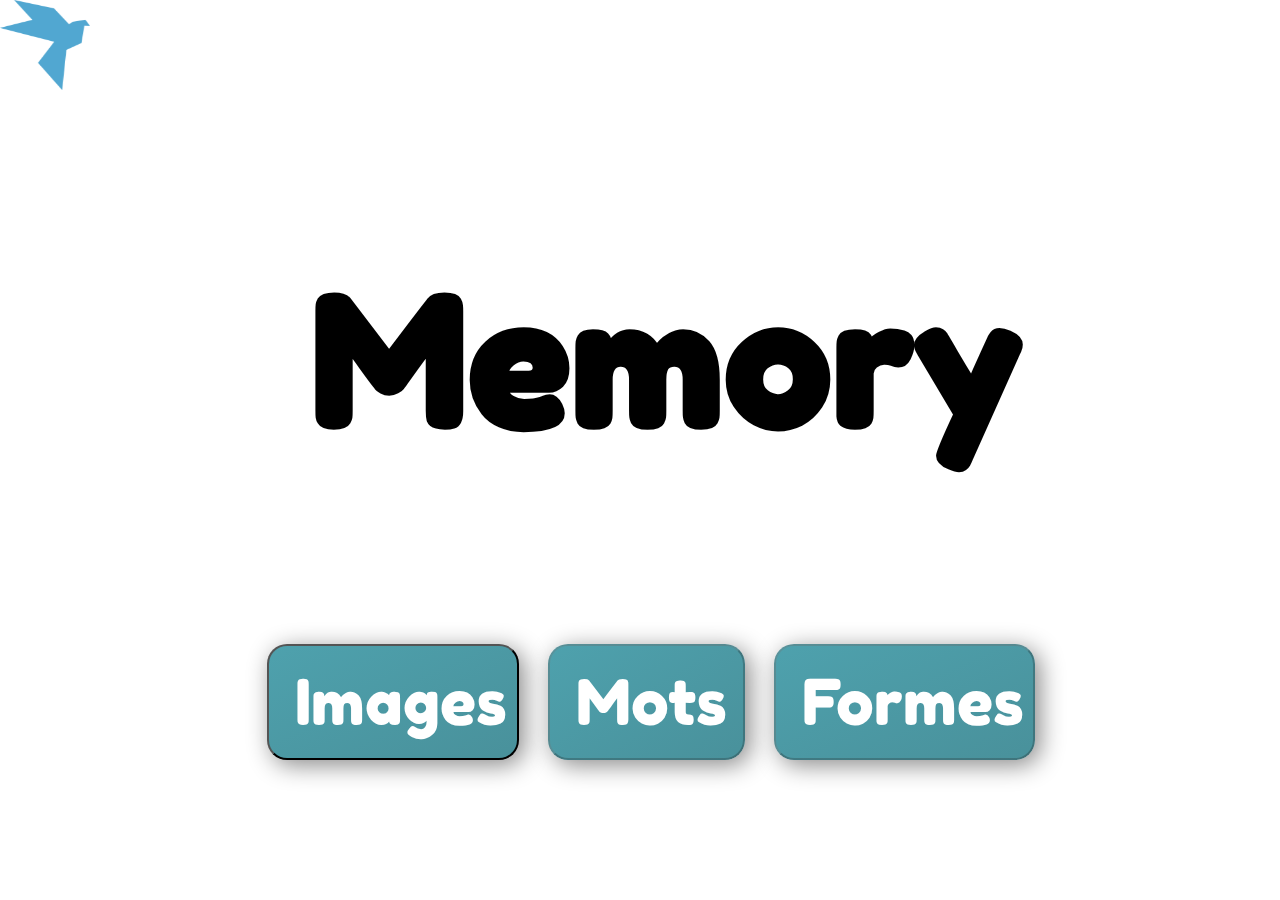
<file: index.html>
<!DOCTYPE html>
<html lang="en" dir="ltr">
  <head>
    <meta charset="utf-8">
    <script src="https://code.jquery.com/jquery-1.12.4.js"></script>
    <script src="js/index.js"></script>
    <link rel="stylesheet" href="css/main.css">
    <title></title>
  </head>
  <body>
    <img src="src/logo.png" alt="logo" id="logo">
    <div class="titre">
      <h1>Memory</h1>
    </div>

<table class="main">

    <th>
      <a href="html/regle.html">
      <input type="button" name="" value="Images" onclick="jouer(1)">
    </a>
    </th>
    <th>
            <a href="html/regle.html">

      <input type="button" name="" value="Mots" onclick="jouer(2)" disabled>
    </a>
    </th>
    <th>
            <a href="html/regle.html">

      <input type="button" name="" value="Formes" onclick="jouer(3)" disabled>
    </a>
    </th>

</table>
  </body>
</html>
<!--code by Lea Louesdon-->
</file>
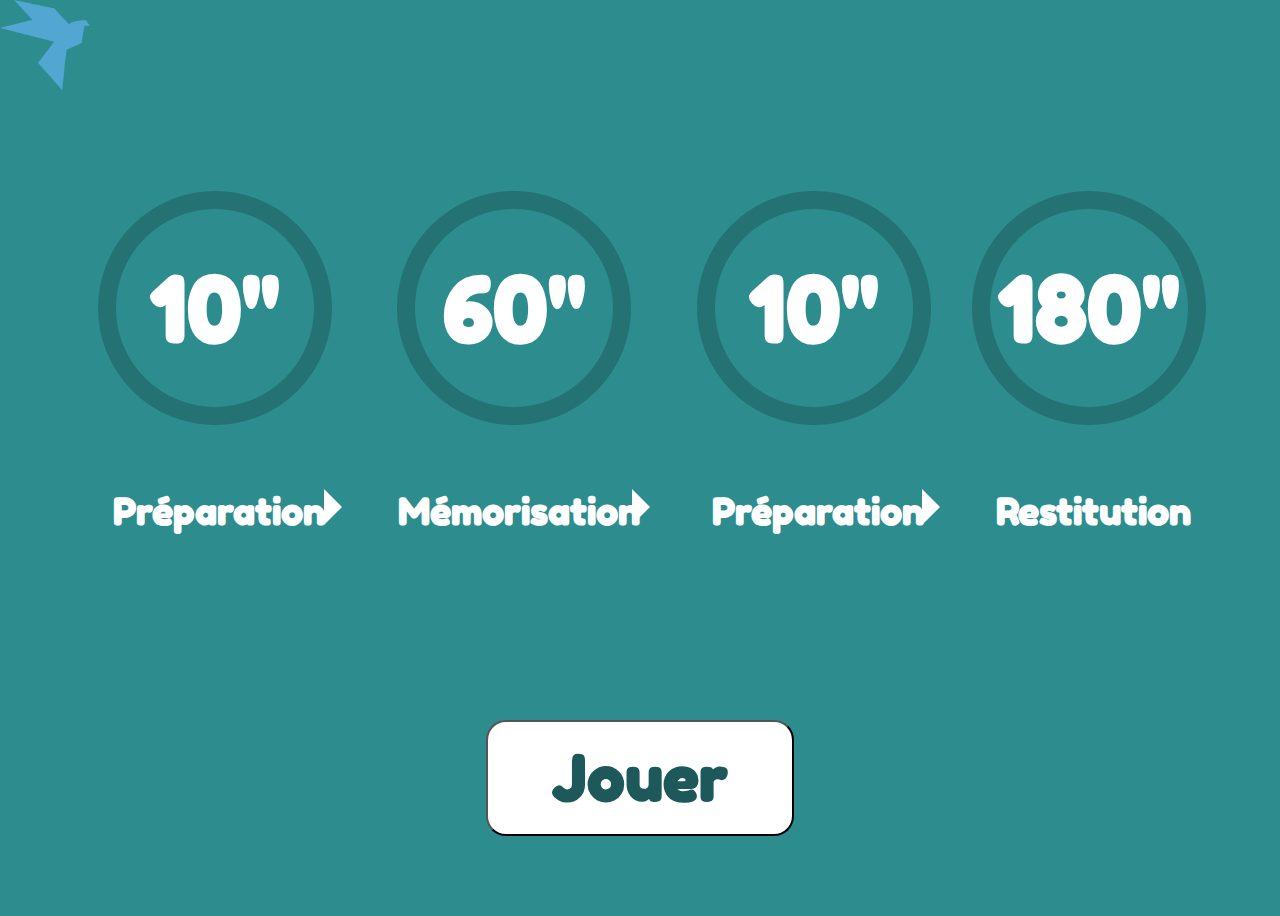
<file: html/regle.html>
<!DOCTYPE html>
<html lang="fr" dir="ltr">
  <head>
    <link rel="stylesheet" href="../css/regle.css">
    <meta charset="utf-8">
    <title></title>
  </head>
  <body>
    <img src="../src/logo.png" alt="logo" id="logo">

    <table class="regle">
      <tr>
        <th>
          <p class="time">10''</p>
          <div class="divdesc">
            <p class="desc">Préparation</p> <div class="arrow-right"></div>
          </div>
        </th>
        <th>
                    <p class="time">60''</p>
                    <div class="divdesc">
            <p class="desc">Mémorisation</p> <div class="arrow-right"></div>
          </div>
        </th>
        <th>
                    <p class="time">10''</p>
                    <div class="divdesc">
            <p class="desc">Préparation</p> <div class="arrow-right"></div>
          </div>
        </th>
        <th>
                    <p class="time">180''</p>
                    <div class="divdesc">
            <p class="desc">Restitution</p> 
          </div>
        </th>
      </tr>
    </table>
    <div class="btn">
      <a href="../html/jeu.html">
        <input type="button" name="" value="Jouer">
      </a>
    </div>

  </body>
</html>
</file>
<file: css/main.css>
html{
  background-color: white;
}

@font-face {
    font-family: mainFont;
    src: url(../src/FredokaOne-Regular.ttf);
}

input{
  border-radius: 10%;
  background-image: linear-gradient(to bottom right, #4ea1ad, #49919B);
  margin-top: 10vh;
  color: white;
  font-size: 7vh;
  width: 90%;
  padding-top: 2vh;
  padding-bottom: 2vh;
  padding-left: 2vw;
  padding-right: 3vw;
  text-align: center;
  border-radius: 20px;
  box-shadow: 5px 5px 25px #888888;
  font-family: mainFont;
}

th{
  width: 33%;
}
body{
  height: 100vh;
  margin: auto;
  width: 80vw;
  max-width: 800px;
}

.titre{
  text-align: center;
  width: 100%;
  padding: 3vh;
  font-family: mainFont;
}
h1{
  font-size: 20vh;
  margin-bottom: 5vh;
  margin-top: 25vh;
}

.main{
  /*height: 100%;*/
  /*position: absolute;*/
  width: 100%;
  /*top : 40vh;*/
padding: 10px;
text-align: center;
}

#logo{
  position: fixed;
    top: 0;
    left: 0;
    height: 10vh;
    width: 10vh;
}
</file>
<file: css/regle.css>
@font-face {
    font-family: mainFont;
    src: url(../src/FredokaOne-Regular.ttf);
}

#logo{
  position: fixed;
    top: 0;
    left: 0;
    height: 10vh;
    width: 10vh;
}

body{
  height: 100vh;

  width: 80vw;
  max-width: 800px;
  font-family: mainFont;
}



.time{
  font-size: 10vh;
  border-style: solid;
    border-width: 2vh;
    border-radius: 50%;
    /*padding-top:5.5vh;
    padding-bottom:5.5vh;
    padding-right: 4vw;
    padding-left: 4vw;*/
    margin: auto;
    padding-top: 5vh;
    width: 22vh;
    height: 17vh;
    padding: auto;
    align : center;
    color: white;
    border-color: #247273;
    font-weight: bold;

}

input{
  position: absolute;
  border-radius: 10%;
  background-color: white;
  margin-top: 10vh;
  color: #1D595A;
  font-size: 7vh;
  padding-top: 2vh;
  padding-bottom: 2vh;
  padding-left: 5vw;
  padding-right: 5vw;
  border-radius: 20px;
  font-weight: bold;
  top : 70vh;
  left: 38vw;
  font-family: mainFont;

}

table{
  padding-top: 20vh;
  padding-bottom: 0vh;

  width: 90vw;
  margin-left: 5vw;
}

.divdesc{
  text-align: left;
  padding-top: 3vh;
  margin-left: 3vw;
  color: white;
  font-weight: bold;
}

th{
  width: 20%;
}

.desc{
  display: inline-block;
  width: 80%;
  font-size: 4.1vh;
  padding-right: 1vw;

}
.btn{
  text-align: center;
}

.arrow-right {
  width: 0;
  height: 0;
  border-top: 2vh solid transparent;
  border-bottom: 2vh solid transparent;
  border-left: 2vh solid white;
  display: inline-block;
}

html{
  background-color: #2D8D8E;

}
</file>
